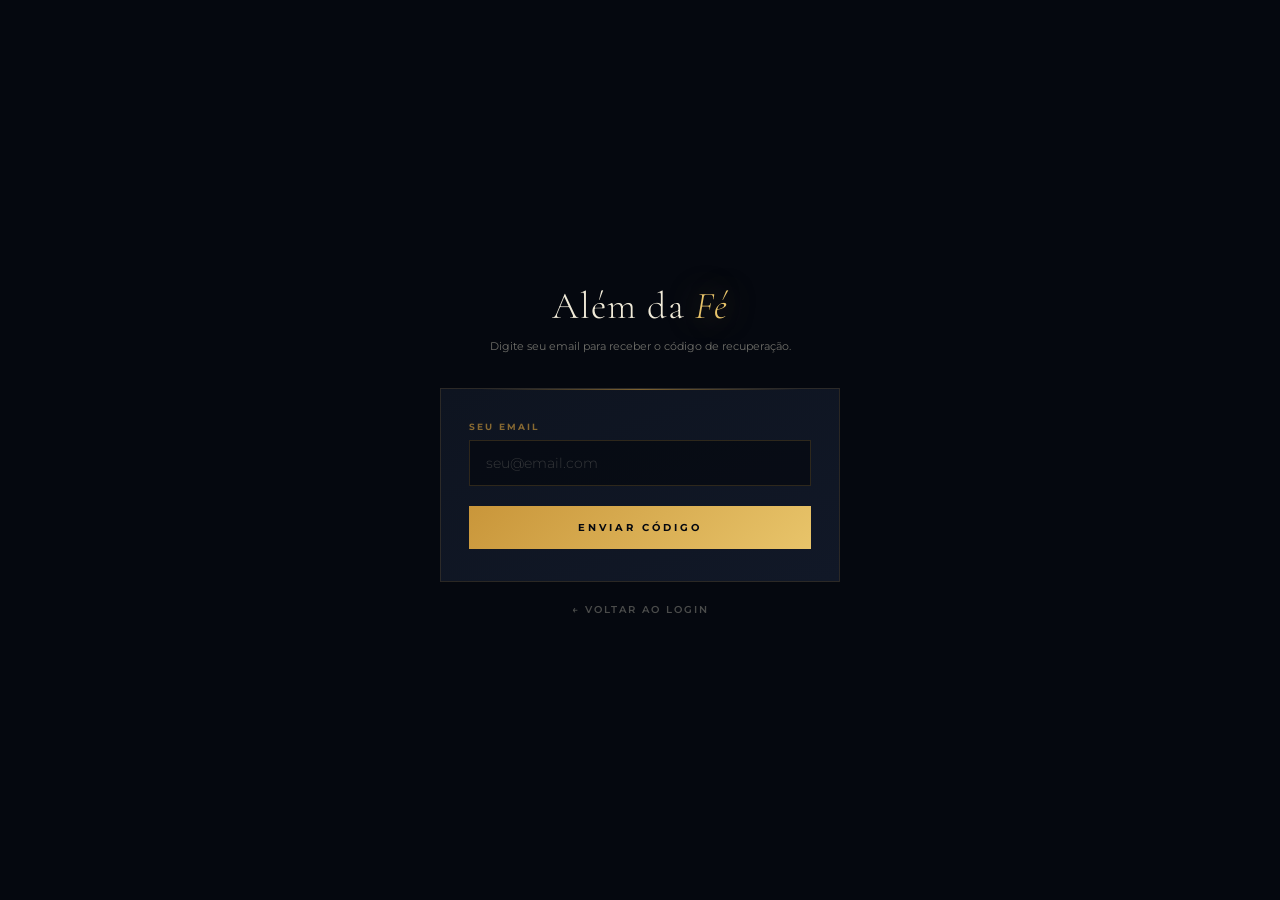
<file: templates/esqueci_senha.html>
﻿<!DOCTYPE html>
<html lang="pt-BR">
<head>
    <meta charset="UTF-8">
    <meta name="viewport" content="width=device-width, initial-scale=1.0, maximum-scale=1.0">
    <title>Além da Fé — Recuperar Senha</title>
    <link rel="manifest" href="/manifest.json">
    <meta name="theme-color" content="#e8c46a">
    <link rel="apple-touch-icon" href="/static/icon-192.png">
    <link rel="apple-touch-icon" sizes="152x152" href="/static/icon-152.png">
    <link rel="apple-touch-icon" sizes="192x192" href="/static/icon-192.png">
    <link rel="apple-touch-icon" sizes="512x512" href="/static/icon-512.png">
    <meta name="apple-mobile-web-app-capable" content="yes">
    <meta name="apple-mobile-web-app-status-bar-style" content="black-translucent">
    <meta name="apple-mobile-web-app-title" content="Além da Fé">
            <link href="https://fonts.googleapis.com/css2?family=Cormorant+Garamond:ital,wght@0,300;0,400;1,400&family=Montserrat:wght@300;400;600;700&display=swap" rel="stylesheet">
    <style>
        *,*::before,*::after{margin:0;padding:0;box-sizing:border-box}
        body{font-family:'Montserrat',sans-serif;background:#05080f;color:#f0ead8;min-height:100vh;display:flex;flex-direction:column;align-items:center;justify-content:center;padding:24px 20px}
        .topo{text-align:center;margin-bottom:32px}
        .topo h1{font-family:'Cormorant Garamond',serif;font-size:clamp(28px,7vw,38px);font-weight:300;color:#f0ead8;letter-spacing:1px}
        .topo h1 em{font-style:italic;color:#e8c46a;text-shadow:0 0 30px rgba(232,196,106,0.5)}
        .topo p{font-size:11px;color:rgba(240,234,216,0.45);margin-top:8px;line-height:1.8}
        .card{width:100%;max-width:400px;background:linear-gradient(160deg,#0e1420,#111827);border:1px solid rgba(201,150,58,0.15);padding:32px 28px;position:relative}
        .card::before{content:'';position:absolute;top:0;left:10%;right:10%;height:1px;background:linear-gradient(to right,transparent,rgba(201,150,58,0.6),transparent)}
        .field{margin-bottom:20px}
        .field label{display:block;font-size:9px;font-weight:700;letter-spacing:2px;text-transform:uppercase;color:rgba(201,150,58,0.65);margin-bottom:8px}
        .field input{width:100%;background:rgba(5,8,15,0.7);border:1px solid rgba(201,150,58,0.2);color:#f0ead8;padding:13px 16px;font-family:'Montserrat',sans-serif;font-size:14px;outline:none;transition:.2s}
        .field input:focus{border-color:rgba(201,150,58,0.7)}
        .field input::placeholder{color:rgba(240,234,216,0.2);font-weight:300}
        .btn{width:100%;padding:15px;background:linear-gradient(135deg,#c9963a,#e8c46a);color:#05080f;border:none;font-family:'Montserrat',sans-serif;font-size:10px;font-weight:700;letter-spacing:3px;text-transform:uppercase;cursor:pointer;transition:.2s}
        .btn:hover{opacity:.85}
        .erro{background:rgba(180,50,50,0.15);border:1px solid rgba(180,50,50,0.3);color:#ff9090;font-size:11px;padding:10px 14px;margin-bottom:16px;display:none;line-height:1.5}
        .voltar{text-align:center;margin-top:16px}
        .voltar a{font-size:10px;font-weight:600;letter-spacing:2px;text-transform:uppercase;color:rgba(240,234,216,0.3);text-decoration:none;transition:.2s}
        .voltar a:hover{color:#e8c46a}
    </style>
</head>
<body>
<div class="topo">
    <h1>Além da <em>Fé</em></h1>
    <p>Digite seu email para receber o código de recuperação.</p>
</div>
<div class="card">
    <div class="erro" id="erro"></div>
    <div class="field">
        <label>Seu email</label>
        <input type="email" id="email" placeholder="seu@email.com" onkeydown="if(event.key==='Enter') enviar()">
    </div>
    <button class="btn" onclick="enviar()">Enviar código</button>
</div>
<div class="voltar"><a href="/">← Voltar ao login</a></div>

<script>
async function enviar() {
    document.getElementById('erro').style.display = 'none';
    const email = document.getElementById('email').value.trim();
    if (!email) { document.getElementById('erro').textContent = 'Informe seu email.'; document.getElementById('erro').style.display = 'block'; return; }
    const r = await fetch('/esqueci-senha', { method:'POST', headers:{'Content-Type':'application/json'}, body: JSON.stringify({email}) });
    const d = await r.json();
    if (d.ok) { window.location.href = '/verificar-codigo'; }
    else { document.getElementById('erro').textContent = d.erro; document.getElementById('erro').style.display = 'block'; }
}
</script>
</body>
</html>
</file>
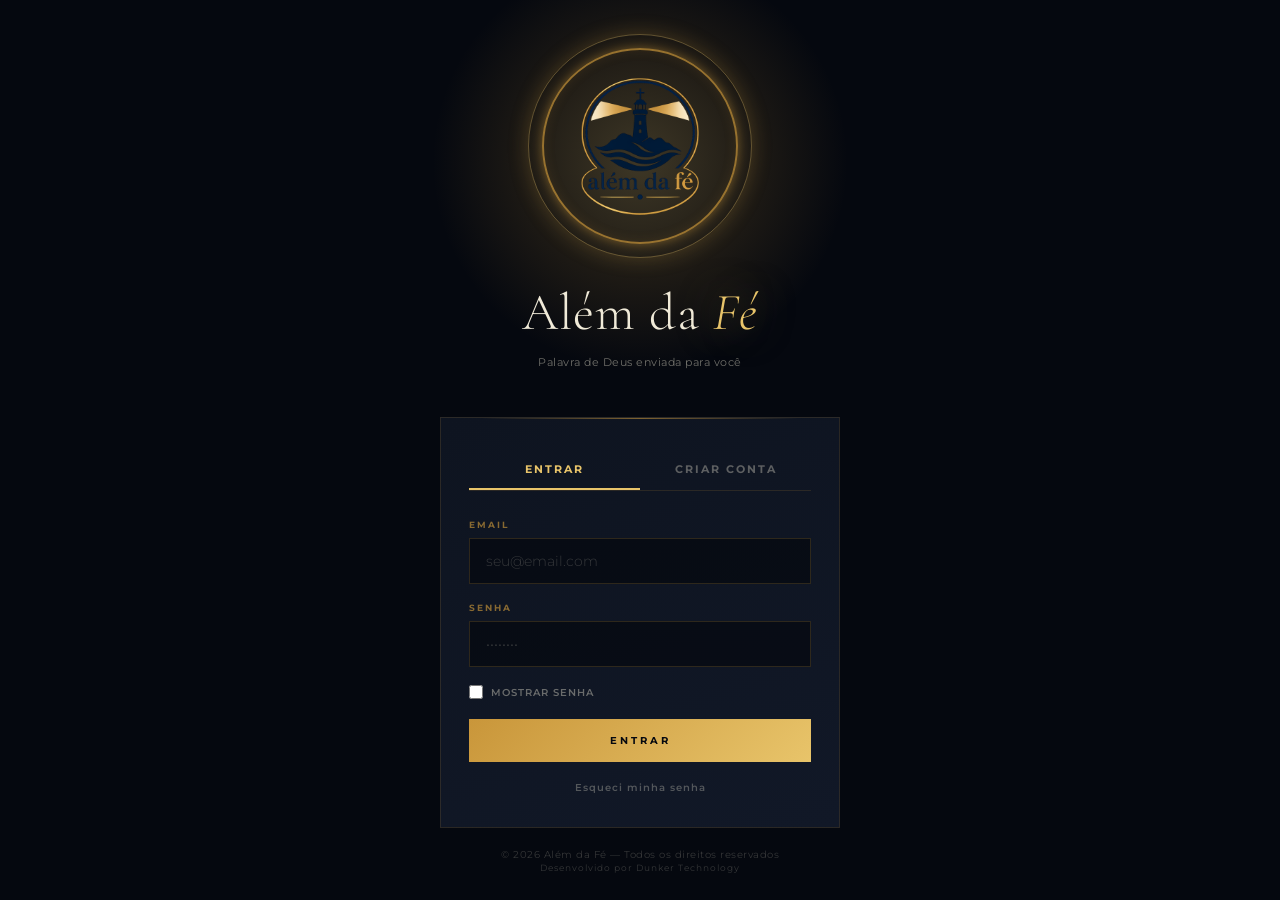
<file: templates/login.html>
﻿<!DOCTYPE html>
<html lang="pt-BR">
<head>
    <meta charset="UTF-8">
    <meta name="viewport" content="width=device-width, initial-scale=1.0, maximum-scale=1.0">
    <title>Além da Fé</title>
    <link rel="manifest" href="/manifest.json">
    <meta name="theme-color" content="#e8c46a">
    <link rel="apple-touch-icon" href="/static/icon-192.png">
    <link rel="apple-touch-icon" sizes="152x152" href="/static/icon-152.png">
    <link rel="apple-touch-icon" sizes="192x192" href="/static/icon-192.png">
    <link rel="apple-touch-icon" sizes="512x512" href="/static/icon-512.png">
    <meta name="apple-mobile-web-app-capable" content="yes">
    <meta name="apple-mobile-web-app-status-bar-style" content="black-translucent">
    <meta name="apple-mobile-web-app-title" content="Além da Fé">
                    <link href="https://fonts.googleapis.com/css2?family=Cormorant+Garamond:ital,wght@0,300;0,400;0,600;1,400&family=Montserrat:wght@300;400;500;600;700&display=swap" rel="stylesheet">
    <style>
        *, *::before, *::after { margin: 0; padding: 0; box-sizing: border-box; }

        body {
            font-family: 'Montserrat', sans-serif;
            background: #05080f;
            color: #f0ead8;
            min-height: 100vh;
            display: flex;
            flex-direction: column;
            align-items: center;
            justify-content: center;
            padding: 24px 20px;
        }

        /* LOGO */
        .logo-area {
            text-align: center;
            margin-bottom: 36px;
            position: relative;
        }
        .logo-area::before {
            content: '';
            position: absolute;
            top: 50%;
            left: 50%;
            transform: translate(-50%, -60%);
            width: 420px;
            height: 420px;
            background: radial-gradient(circle,
                rgba(232,196,106,0.25) 0%,
                rgba(201,150,58,0.12) 40%,
                transparent 70%);
            pointer-events: none;
            z-index: 0;
        }
        .logo-wrap {
            position: relative;
            display: inline-flex;
            align-items: center;
            justify-content: center;
            width: 240px; height: 240px;
            margin-bottom: 16px;
            z-index: 1;
        }
        .logo-ring {
            position: absolute;
            width: 196px; height: 196px;
            border-radius: 50%;
            border: 2px solid rgba(201,150,58,0.7);
            box-shadow: 0 0 12px rgba(201,150,58,0.5), inset 0 0 12px rgba(201,150,58,0.15);
            animation: ring 2.5s ease-in-out infinite;
        }
        .logo-ring2 {
            position: absolute;
            width: 224px; height: 224px;
            border-radius: 50%;
            border: 1px solid rgba(232,196,106,0.35);
            box-shadow: 0 0 20px rgba(201,150,58,0.25);
            animation: ring 2.5s ease-in-out infinite 0.6s;
        }
        .logo-img {
            width: 180px; height: 180px;
            object-fit: contain;
            position: relative; z-index: 1;
            animation: pulse 3s ease-in-out infinite;
        }
        @keyframes pulse {
            0%,100% {
                filter: brightness(1.1) saturate(1.1)
                    drop-shadow(0 0 12px rgba(201,150,58,0.8))
                    drop-shadow(0 0 30px rgba(201,150,58,0.5));
                transform: scale(1);
            }
            50% {
                filter: brightness(2.0) saturate(1.3)
                    drop-shadow(0 0 24px rgba(255,220,120,1))
                    drop-shadow(0 0 60px rgba(201,150,58,0.9))
                    drop-shadow(0 0 100px rgba(201,150,58,0.6));
                transform: scale(1.05);
            }
        }
        @keyframes ring {
            0%,100% { opacity: 0.5; transform: scale(1); }
            50%      { opacity: 1; transform: scale(1.03); }
        }
        .logo-area h1 {
            font-family: 'Cormorant Garamond', serif;
            font-size: clamp(36px, 9vw, 52px);
            font-weight: 300;
            color: #f0ead8;
            line-height: 1.2;
            margin-bottom: 8px;
            letter-spacing: 1px;
            position: relative; z-index: 1;
        }
        .logo-area h1 em {
            font-style: italic;
            color: #e8c46a;
            text-shadow: 0 0 40px rgba(232,196,106,0.5);
        }
        .hero-sub {
            font-size: 11px;
            font-weight: 400;
            color: rgba(240,234,216,0.45);
            line-height: 1.9;
            letter-spacing: 0.5px;
            margin: 0 auto 8px;
            position: relative; z-index: 1;
        }

        /* CARD */
        .card {
            width: 100%;
            max-width: 400px;
            background: linear-gradient(160deg, #0e1420, #111827);
            border: 1px solid rgba(201,150,58,0.15);
            padding: 32px 28px;
            position: relative;
        }
        .card::before {
            content: '';
            position: absolute;
            top: 0; left: 10%; right: 10%;
            height: 1px;
            background: linear-gradient(to right, transparent, rgba(201,150,58,0.6), transparent);
        }

        /* TABS */
        .tabs {
            display: grid;
            grid-template-columns: 1fr 1fr;
            gap: 0;
            margin-bottom: 28px;
            border-bottom: 1px solid rgba(201,150,58,0.15);
        }
        .tab {
            padding: 12px;
            text-align: center;
            font-size: 11px;
            font-weight: 700;
            letter-spacing: 2px;
            text-transform: uppercase;
            color: rgba(240,234,216,0.35);
            cursor: pointer;
            border-bottom: 2px solid transparent;
            transition: .2s;
        }
        .tab.on { color: #e8c46a; border-bottom-color: #e8c46a; }

        /* FORM */
        .form { display: none; }
        .form.on { display: block; }

        .field { margin-bottom: 18px; }
        .field label {
            display: block;
            font-size: 9px;
            font-weight: 700;
            letter-spacing: 2px;
            text-transform: uppercase;
            color: rgba(201,150,58,0.65);
            margin-bottom: 8px;
        }
        .field input {
            width: 100%;
            background: rgba(5,8,15,0.7);
            border: 1px solid rgba(201,150,58,0.2);
            color: #f0ead8;
            padding: 13px 16px;
            font-family: 'Montserrat', sans-serif;
            font-size: 14px;
            font-weight: 400;
            outline: none;
            transition: .2s;
        }
        .field input:focus { border-color: rgba(201,150,58,0.7); }
        .field input::placeholder { color: rgba(240,234,216,0.2); font-weight: 300; }

        .btn-submit {
            width: 100%;
            padding: 15px;
            background: linear-gradient(135deg, #c9963a, #e8c46a);
            color: #05080f;
            border: none;
            font-family: 'Montserrat', sans-serif;
            font-size: 10px;
            font-weight: 700;
            letter-spacing: 3px;
            text-transform: uppercase;
            cursor: pointer;
            transition: .2s;
            margin-top: 4px;
        }
        .btn-submit:hover { opacity: 0.85; }
        .btn-submit:active { transform: scale(.98); }

        .erro {
            background: rgba(180,50,50,0.15);
            border: 1px solid rgba(180,50,50,0.3);
            color: #ff9090;
            font-size: 11px;
            padding: 10px 14px;
            margin-bottom: 16px;
            display: none;
            line-height: 1.5;
        }

        .rodape {
            text-align: center;
            margin-top: 20px;
            font-size: 10px;
            color: rgba(240,234,216,0.2);
            letter-spacing: 0.5px;
        }
    </style>
</head>
<body>

<div class="logo-area">
    <div class="logo-wrap">
        <div class="logo-ring2"></div>
        <div class="logo-ring"></div>
        <img class="logo-img" src="/static/logo.png" alt="Além da Fé">
    </div>
    <h1>Além da <em>Fé</em></h1>
    <p class="hero-sub">Palavra de Deus enviada para você</p>
</div>

<div class="card">
    <div class="tabs">
        <div class="tab on" onclick="trocarTab('login')">Entrar</div>
        <div class="tab" onclick="trocarTab('cadastro')">Criar conta</div>
    </div>

    <!-- LOGIN -->
    <div class="form on" id="form-login">
        <div class="erro" id="erro-login"></div>
        <div class="field">
            <label>Email</label>
            <input type="email" id="l-email" placeholder="seu@email.com">
        </div>
        <div class="field">
            <label>Senha</label>
            <input type="password" id="l-senha" placeholder="••••••••" onkeydown="if(event.key==='Enter') entrar()">
        </div>
        <div style="display:flex; align-items:center; gap:8px; margin-bottom:16px;">
            <input type="checkbox" id="mostrar-senha-login" onchange="document.getElementById('l-senha').type = this.checked ? 'text' : 'password'" style="accent-color:#e8c46a; width:14px; height:14px; cursor:pointer;">
            <label for="mostrar-senha-login" style="font-size:10px; color:rgba(240,234,216,0.4); cursor:pointer; letter-spacing:1px; text-transform:uppercase; font-weight:600;">Mostrar senha</label>
        </div>
        <button class="btn-submit" onclick="entrar()">Entrar</button>
        <div style="text-align:center; margin-top:14px;">
            <a href="/esqueci-senha" style="font-size:10px; color:rgba(240,234,216,0.3); text-decoration:none; letter-spacing:1px; font-weight:600; transition:.2s;" onmouseover="this.style.color='#e8c46a'" onmouseout="this.style.color='rgba(240,234,216,0.3)'">Esqueci minha senha</a>
        </div>
    </div>

    <!-- CADASTRO -->
    <div class="form" id="form-cadastro">
        <div class="erro" id="erro-cadastro"></div>
        <div class="field">
            <label>Seu nome</label>
            <input type="text" id="c-nome" placeholder="Como posso te chamar?">
        </div>
        <div class="field">
            <label>Email</label>
            <input type="email" id="c-email" placeholder="seu@email.com">
        </div>
        <div class="field">
            <label>Senha</label>
            <input type="password" id="c-senha" placeholder="Mínimo 6 caracteres">
        </div>
        <div class="field">
            <label>Telefone (WhatsApp)</label>
            <input type="tel" id="c-telefone" placeholder="(00) 00000-0000" oninput="mascaraTel(this)" maxlength="15">
        </div>
        <div class="field">
            <label>Confirmar senha</label>
            <input type="password" id="c-senha2" placeholder="Repita a senha" onkeydown="if(event.key==='Enter') cadastrar()">
        </div>
        <div style="display:flex; align-items:center; gap:8px; margin-bottom:4px;">
            <input type="checkbox" id="mostrar-senha" onchange="verSenha(this.checked)" style="accent-color:#e8c46a; width:14px; height:14px; cursor:pointer;">
            <label for="mostrar-senha" style="font-size:10px; color:rgba(240,234,216,0.4); cursor:pointer; letter-spacing:1px; text-transform:uppercase; font-weight:600;">Mostrar senha</label>
        </div>
        <button class="btn-submit" onclick="cadastrar()">Criar minha conta</button>
    </div>
</div>

<!-- BANNER INSTALAR APP -->
<div id="banner-instalar" style="display:none; position:fixed; bottom:0; left:0; right:0; background:linear-gradient(135deg,#0e1420,#111827); border-top:1px solid rgba(201,150,58,0.3); padding:16px 20px; z-index:999; align-items:center; gap:14px;">
    <img src="/static/logo.png" style="width:40px; height:40px; object-fit:contain; flex-shrink:0;">
    <div style="flex:1;">
        <div style="font-size:12px; font-weight:700; color:#f0ead8; margin-bottom:2px;">Além da Fé</div>
        <div style="font-size:10px; color:rgba(240,234,216,0.4);">Adicionar à tela inicial</div>
    </div>
    <button id="btn-instalar" style="padding:10px 18px; background:linear-gradient(135deg,#c9963a,#e8c46a); color:#05080f; border:none; font-family:'Montserrat',sans-serif; font-size:10px; font-weight:700; letter-spacing:1px; text-transform:uppercase; cursor:pointer; white-space:nowrap;">Instalar</button>
    <button onclick="document.getElementById('banner-instalar').style.display='none'" style="background:none; border:none; color:rgba(240,234,216,0.3); font-size:18px; cursor:pointer; padding:4px; flex-shrink:0;">✕</button>
</div>

<div class="rodape">
    © 2026 Além da Fé — Todos os direitos reservados<br>
    <span style="font-size:9px; letter-spacing:1px;">Desenvolvido por Dunker Technology</span>
</div>

<script>
function trocarTab(tab) {
    document.querySelectorAll('.tab').forEach((t,i) => {
        t.classList.toggle('on', (tab==='login'&&i===0)||(tab==='cadastro'&&i===1));
    });
    document.getElementById('form-login').classList.toggle('on', tab==='login');
    document.getElementById('form-cadastro').classList.toggle('on', tab==='cadastro');
}

function mostrarErro(id, msg) {
    const el = document.getElementById(id);
    el.textContent = msg;
    el.style.display = 'block';
}

async function entrar() {
    document.getElementById('erro-login').style.display = 'none';
    const email = document.getElementById('l-email').value.trim();
    const senha = document.getElementById('l-senha').value;
    if (!email || !senha) return mostrarErro('erro-login', 'Preencha email e senha.');
    const r = await fetch('/entrar', {
        method: 'POST',
        headers: {'Content-Type': 'application/json'},
        body: JSON.stringify({email, senha})
    });
    const d = await r.json();
    if (d.ok) { window.location.href = '/home'; }
    else { mostrarErro('erro-login', d.erro); }
}

function verSenha(mostrar) {
    const tipo = mostrar ? 'text' : 'password';
    document.getElementById('c-senha').type = tipo;
    document.getElementById('c-senha2').type = tipo;
}

function mascaraTel(el) {
    let v = el.value.replace(/\D/g, '').slice(0, 11);
    if (v.length > 6) v = '(' + v.slice(0,2) + ') ' + v.slice(2,7) + '-' + v.slice(7);
    else if (v.length > 2) v = '(' + v.slice(0,2) + ') ' + v.slice(2);
    else if (v.length > 0) v = '(' + v;
    el.value = v;
}

async function cadastrar() {
    document.getElementById('erro-cadastro').style.display = 'none';
    const nome = document.getElementById('c-nome').value.trim();
    const email = document.getElementById('c-email').value.trim();
    const telefone = document.getElementById('c-telefone').value.trim();
    const senha = document.getElementById('c-senha').value;
    const senha2 = document.getElementById('c-senha2').value;
    if (!nome || !email || !telefone || !senha || !senha2) return mostrarErro('erro-cadastro', 'Preencha todos os campos.');
    if (senha !== senha2) return mostrarErro('erro-cadastro', 'As senhas não conferem.');
    const r = await fetch('/registrar', {
        method: 'POST',
        headers: {'Content-Type': 'application/json'},
        body: JSON.stringify({nome, email, telefone, senha})
    });
    const d = await r.json();
    if (d.ok) { window.location.href = '/home'; }
    else { mostrarErro('erro-cadastro', d.erro); }
}

if ('serviceWorker' in navigator) {
    navigator.serviceWorker.register('/sw.js', { scope: '/' });
}

let promptInstalacao = null;

window.addEventListener('beforeinstallprompt', (e) => {
    e.preventDefault();
    promptInstalacao = e;
    const banner = document.getElementById('banner-instalar');
    banner.style.display = 'flex';
});

document.getElementById('btn-instalar').addEventListener('click', async () => {
    if (!promptInstalacao) return;
    promptInstalacao.prompt();
    const { outcome } = await promptInstalacao.userChoice;
    document.getElementById('banner-instalar').style.display = 'none';
    promptInstalacao = null;
});

window.addEventListener('appinstalled', () => {
    document.getElementById('banner-instalar').style.display = 'none';
});
</script>
</body>
</html>
</file>
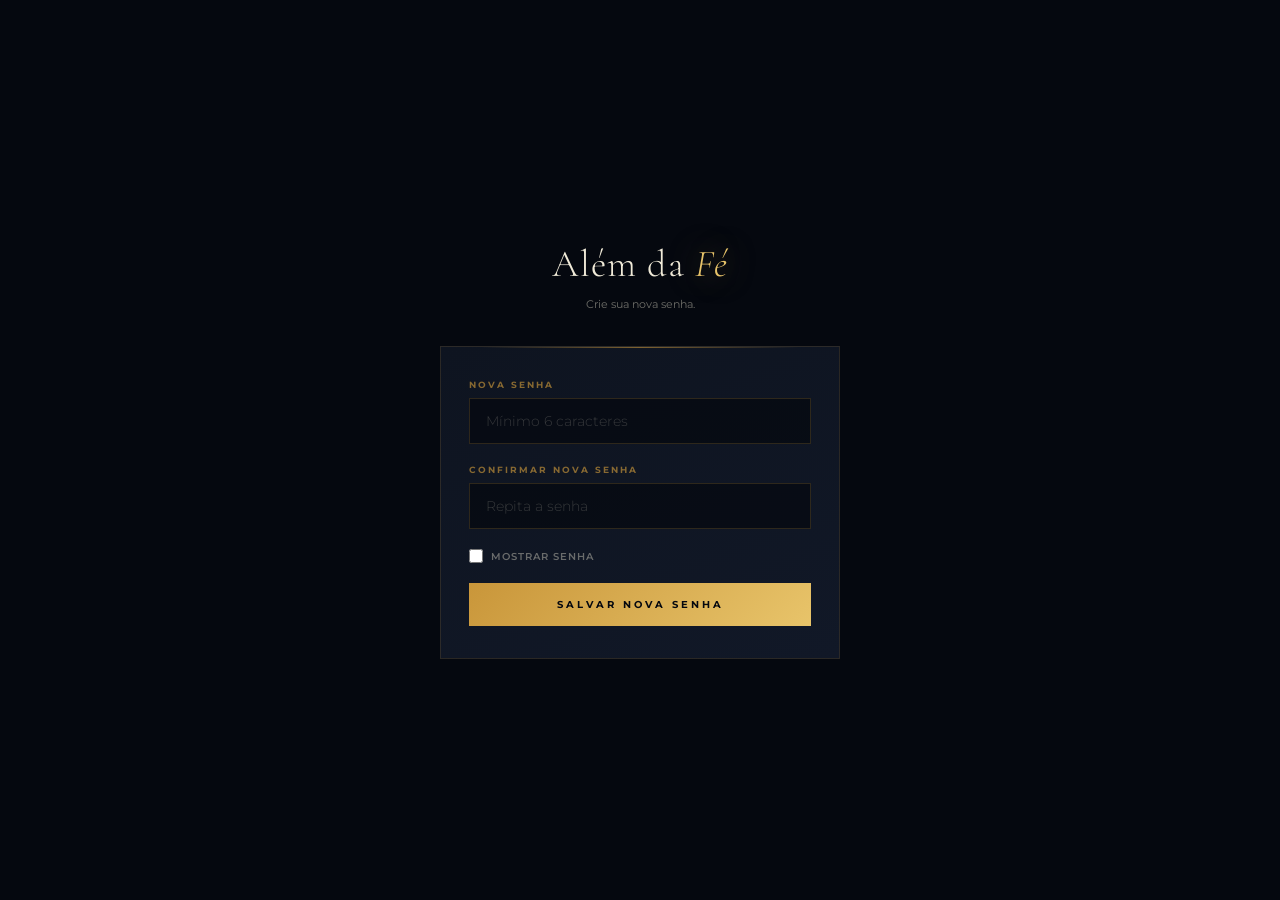
<file: templates/nova_senha.html>
﻿<!DOCTYPE html>
<html lang="pt-BR">
<head>
    <meta charset="UTF-8">
    <meta name="viewport" content="width=device-width, initial-scale=1.0, maximum-scale=1.0">
    <title>Além da Fé — Nova Senha</title>
    <link rel="manifest" href="/manifest.json">
    <meta name="theme-color" content="#e8c46a">
    <link rel="apple-touch-icon" href="/static/icon-192.png">
    <link rel="apple-touch-icon" sizes="152x152" href="/static/icon-152.png">
    <link rel="apple-touch-icon" sizes="192x192" href="/static/icon-192.png">
    <link rel="apple-touch-icon" sizes="512x512" href="/static/icon-512.png">
    <meta name="apple-mobile-web-app-capable" content="yes">
    <meta name="apple-mobile-web-app-status-bar-style" content="black-translucent">
    <meta name="apple-mobile-web-app-title" content="Além da Fé">
            <link href="https://fonts.googleapis.com/css2?family=Cormorant+Garamond:ital,wght@0,300;0,400;1,400&family=Montserrat:wght@300;400;600;700&display=swap" rel="stylesheet">
    <style>
        *,*::before,*::after{margin:0;padding:0;box-sizing:border-box}
        body{font-family:'Montserrat',sans-serif;background:#05080f;color:#f0ead8;min-height:100vh;display:flex;flex-direction:column;align-items:center;justify-content:center;padding:24px 20px}
        .topo{text-align:center;margin-bottom:32px}
        .topo h1{font-family:'Cormorant Garamond',serif;font-size:clamp(28px,7vw,38px);font-weight:300;color:#f0ead8;letter-spacing:1px}
        .topo h1 em{font-style:italic;color:#e8c46a;text-shadow:0 0 30px rgba(232,196,106,0.5)}
        .topo p{font-size:11px;color:rgba(240,234,216,0.45);margin-top:8px;line-height:1.8}
        .card{width:100%;max-width:400px;background:linear-gradient(160deg,#0e1420,#111827);border:1px solid rgba(201,150,58,0.15);padding:32px 28px;position:relative}
        .card::before{content:'';position:absolute;top:0;left:10%;right:10%;height:1px;background:linear-gradient(to right,transparent,rgba(201,150,58,0.6),transparent)}
        .field{margin-bottom:20px}
        .field label{display:block;font-size:9px;font-weight:700;letter-spacing:2px;text-transform:uppercase;color:rgba(201,150,58,0.65);margin-bottom:8px}
        .field input{width:100%;background:rgba(5,8,15,0.7);border:1px solid rgba(201,150,58,0.2);color:#f0ead8;padding:13px 16px;font-family:'Montserrat',sans-serif;font-size:14px;outline:none;transition:.2s}
        .field input:focus{border-color:rgba(201,150,58,0.7)}
        .field input::placeholder{color:rgba(240,234,216,0.2);font-weight:300}
        .mostrar{display:flex;align-items:center;gap:8px;margin-bottom:20px}
        .mostrar input{accent-color:#e8c46a;width:14px;height:14px;cursor:pointer}
        .mostrar label{font-size:10px;color:rgba(240,234,216,0.4);cursor:pointer;letter-spacing:1px;text-transform:uppercase;font-weight:600}
        .btn{width:100%;padding:15px;background:linear-gradient(135deg,#c9963a,#e8c46a);color:#05080f;border:none;font-family:'Montserrat',sans-serif;font-size:10px;font-weight:700;letter-spacing:3px;text-transform:uppercase;cursor:pointer;transition:.2s}
        .btn:hover{opacity:.85}
        .erro{background:rgba(180,50,50,0.15);border:1px solid rgba(180,50,50,0.3);color:#ff9090;font-size:11px;padding:10px 14px;margin-bottom:16px;display:none;line-height:1.5}
    </style>
</head>
<body>
<div class="topo">
    <h1>Além da <em>Fé</em></h1>
    <p>Crie sua nova senha.</p>
</div>
<div class="card">
    <div class="erro" id="erro"></div>
    <div class="field">
        <label>Nova senha</label>
        <input type="password" id="senha" placeholder="Mínimo 6 caracteres">
    </div>
    <div class="field">
        <label>Confirmar nova senha</label>
        <input type="password" id="senha2" placeholder="Repita a senha" onkeydown="if(event.key==='Enter') salvar()">
    </div>
    <div class="mostrar">
        <input type="checkbox" id="ver" onchange="document.getElementById('senha').type=document.getElementById('senha2').type=this.checked?'text':'password'">
        <label for="ver">Mostrar senha</label>
    </div>
    <button class="btn" onclick="salvar()">Salvar nova senha</button>
</div>

<script>
async function salvar() {
    document.getElementById('erro').style.display = 'none';
    const senha = document.getElementById('senha').value;
    const senha2 = document.getElementById('senha2').value;
    if (!senha || !senha2) { document.getElementById('erro').textContent = 'Preencha os dois campos.'; document.getElementById('erro').style.display = 'block'; return; }
    if (senha !== senha2) { document.getElementById('erro').textContent = 'As senhas não conferem.'; document.getElementById('erro').style.display = 'block'; return; }
    const r = await fetch('/nova-senha', { method:'POST', headers:{'Content-Type':'application/json'}, body: JSON.stringify({senha}) });
    const d = await r.json();
    if (d.ok) { window.location.href = '/'; }
    else { document.getElementById('erro').textContent = d.erro; document.getElementById('erro').style.display = 'block'; }
}
</script>
</body>
</html>
</file>
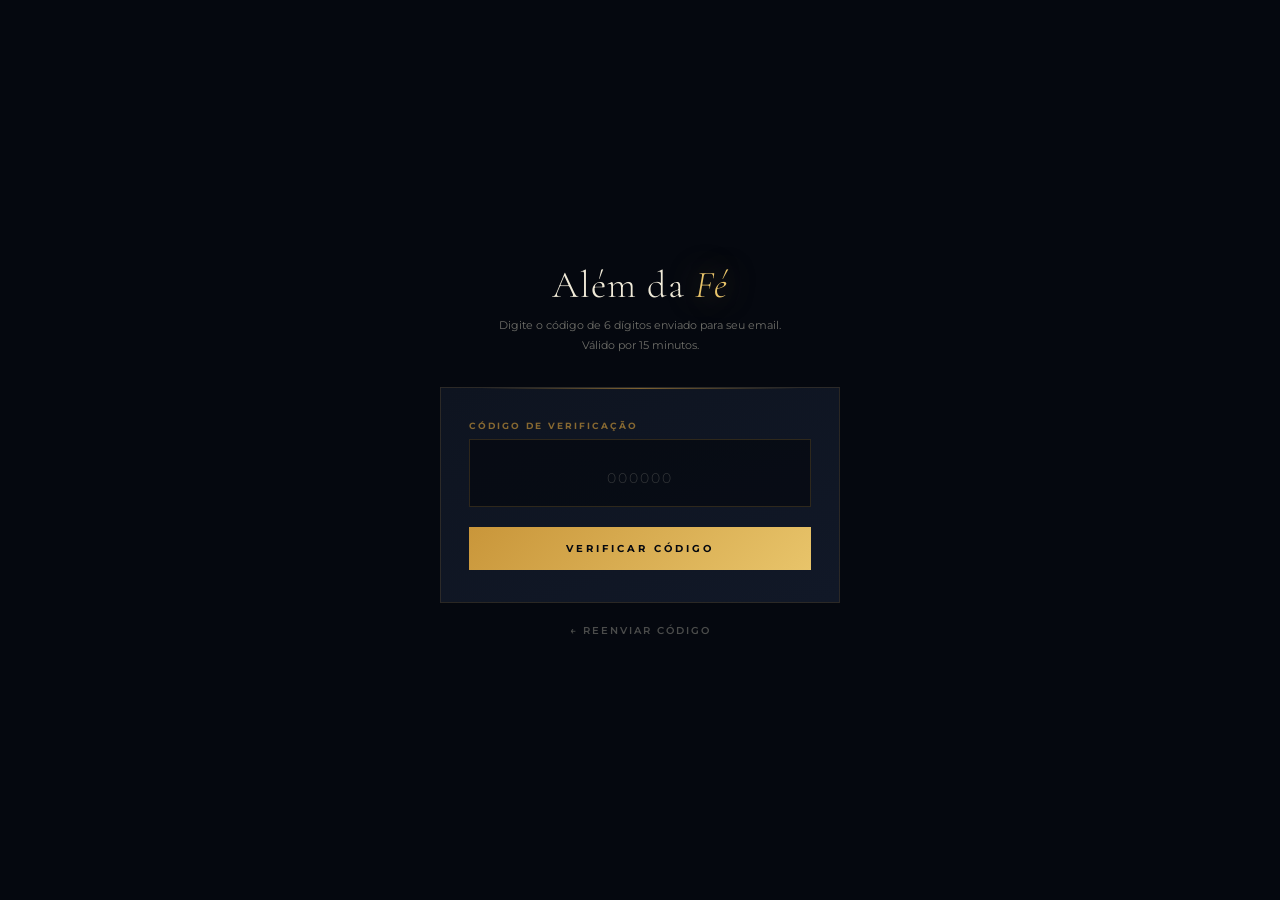
<file: templates/verificar_codigo.html>
﻿<!DOCTYPE html>
<html lang="pt-BR">
<head>
    <meta charset="UTF-8">
    <meta name="viewport" content="width=device-width, initial-scale=1.0, maximum-scale=1.0">
    <title>Além da Fé — Verificar Código</title>
    <link rel="manifest" href="/manifest.json">
    <meta name="theme-color" content="#e8c46a">
    <link rel="apple-touch-icon" href="/static/icon-192.png">
    <link rel="apple-touch-icon" sizes="152x152" href="/static/icon-152.png">
    <link rel="apple-touch-icon" sizes="192x192" href="/static/icon-192.png">
    <link rel="apple-touch-icon" sizes="512x512" href="/static/icon-512.png">
    <meta name="apple-mobile-web-app-capable" content="yes">
    <meta name="apple-mobile-web-app-status-bar-style" content="black-translucent">
    <meta name="apple-mobile-web-app-title" content="Além da Fé">
            <link href="https://fonts.googleapis.com/css2?family=Cormorant+Garamond:ital,wght@0,300;0,400;1,400&family=Montserrat:wght@300;400;600;700&display=swap" rel="stylesheet">
    <style>
        *,*::before,*::after{margin:0;padding:0;box-sizing:border-box}
        body{font-family:'Montserrat',sans-serif;background:#05080f;color:#f0ead8;min-height:100vh;display:flex;flex-direction:column;align-items:center;justify-content:center;padding:24px 20px}
        .topo{text-align:center;margin-bottom:32px}
        .topo h1{font-family:'Cormorant Garamond',serif;font-size:clamp(28px,7vw,38px);font-weight:300;color:#f0ead8;letter-spacing:1px}
        .topo h1 em{font-style:italic;color:#e8c46a;text-shadow:0 0 30px rgba(232,196,106,0.5)}
        .topo p{font-size:11px;color:rgba(240,234,216,0.45);margin-top:8px;line-height:1.8}
        .card{width:100%;max-width:400px;background:linear-gradient(160deg,#0e1420,#111827);border:1px solid rgba(201,150,58,0.15);padding:32px 28px;position:relative}
        .card::before{content:'';position:absolute;top:0;left:10%;right:10%;height:1px;background:linear-gradient(to right,transparent,rgba(201,150,58,0.6),transparent)}
        .field{margin-bottom:20px}
        .field label{display:block;font-size:9px;font-weight:700;letter-spacing:2px;text-transform:uppercase;color:rgba(201,150,58,0.65);margin-bottom:8px}
        .field input{width:100%;background:rgba(5,8,15,0.7);border:1px solid rgba(201,150,58,0.2);color:#f0ead8;padding:16px;font-family:'Montserrat',sans-serif;font-size:28px;font-weight:700;outline:none;transition:.2s;text-align:center;letter-spacing:8px}
        .field input:focus{border-color:rgba(201,150,58,0.7)}
        .field input::placeholder{font-size:14px;letter-spacing:2px;font-weight:300;color:rgba(240,234,216,0.2)}
        .btn{width:100%;padding:15px;background:linear-gradient(135deg,#c9963a,#e8c46a);color:#05080f;border:none;font-family:'Montserrat',sans-serif;font-size:10px;font-weight:700;letter-spacing:3px;text-transform:uppercase;cursor:pointer;transition:.2s}
        .btn:hover{opacity:.85}
        .erro{background:rgba(180,50,50,0.15);border:1px solid rgba(180,50,50,0.3);color:#ff9090;font-size:11px;padding:10px 14px;margin-bottom:16px;display:none;line-height:1.5}
        .voltar{text-align:center;margin-top:16px}
        .voltar a{font-size:10px;font-weight:600;letter-spacing:2px;text-transform:uppercase;color:rgba(240,234,216,0.3);text-decoration:none;transition:.2s}
        .voltar a:hover{color:#e8c46a}
    </style>
</head>
<body>
<div class="topo">
    <h1>Além da <em>Fé</em></h1>
    <p>Digite o código de 6 dígitos enviado para seu email.<br>Válido por 15 minutos.</p>
</div>
<div class="card">
    <div class="erro" id="erro"></div>
    <div class="field">
        <label>Código de verificação</label>
        <input type="text" id="codigo" placeholder="000000" maxlength="6" inputmode="numeric" onkeydown="if(event.key==='Enter') verificar()">
    </div>
    <button class="btn" onclick="verificar()">Verificar código</button>
</div>
<div class="voltar"><a href="/esqueci-senha">← Reenviar código</a></div>

<script>
async function verificar() {
    document.getElementById('erro').style.display = 'none';
    const codigo = document.getElementById('codigo').value.trim();
    if (codigo.length !== 6) { document.getElementById('erro').textContent = 'Digite os 6 dígitos do código.'; document.getElementById('erro').style.display = 'block'; return; }
    const r = await fetch('/verificar-codigo', { method:'POST', headers:{'Content-Type':'application/json'}, body: JSON.stringify({codigo}) });
    const d = await r.json();
    if (d.ok) { window.location.href = '/nova-senha'; }
    else { document.getElementById('erro').textContent = d.erro; document.getElementById('erro').style.display = 'block'; }
}
</script>
</body>
</html>
</file>
